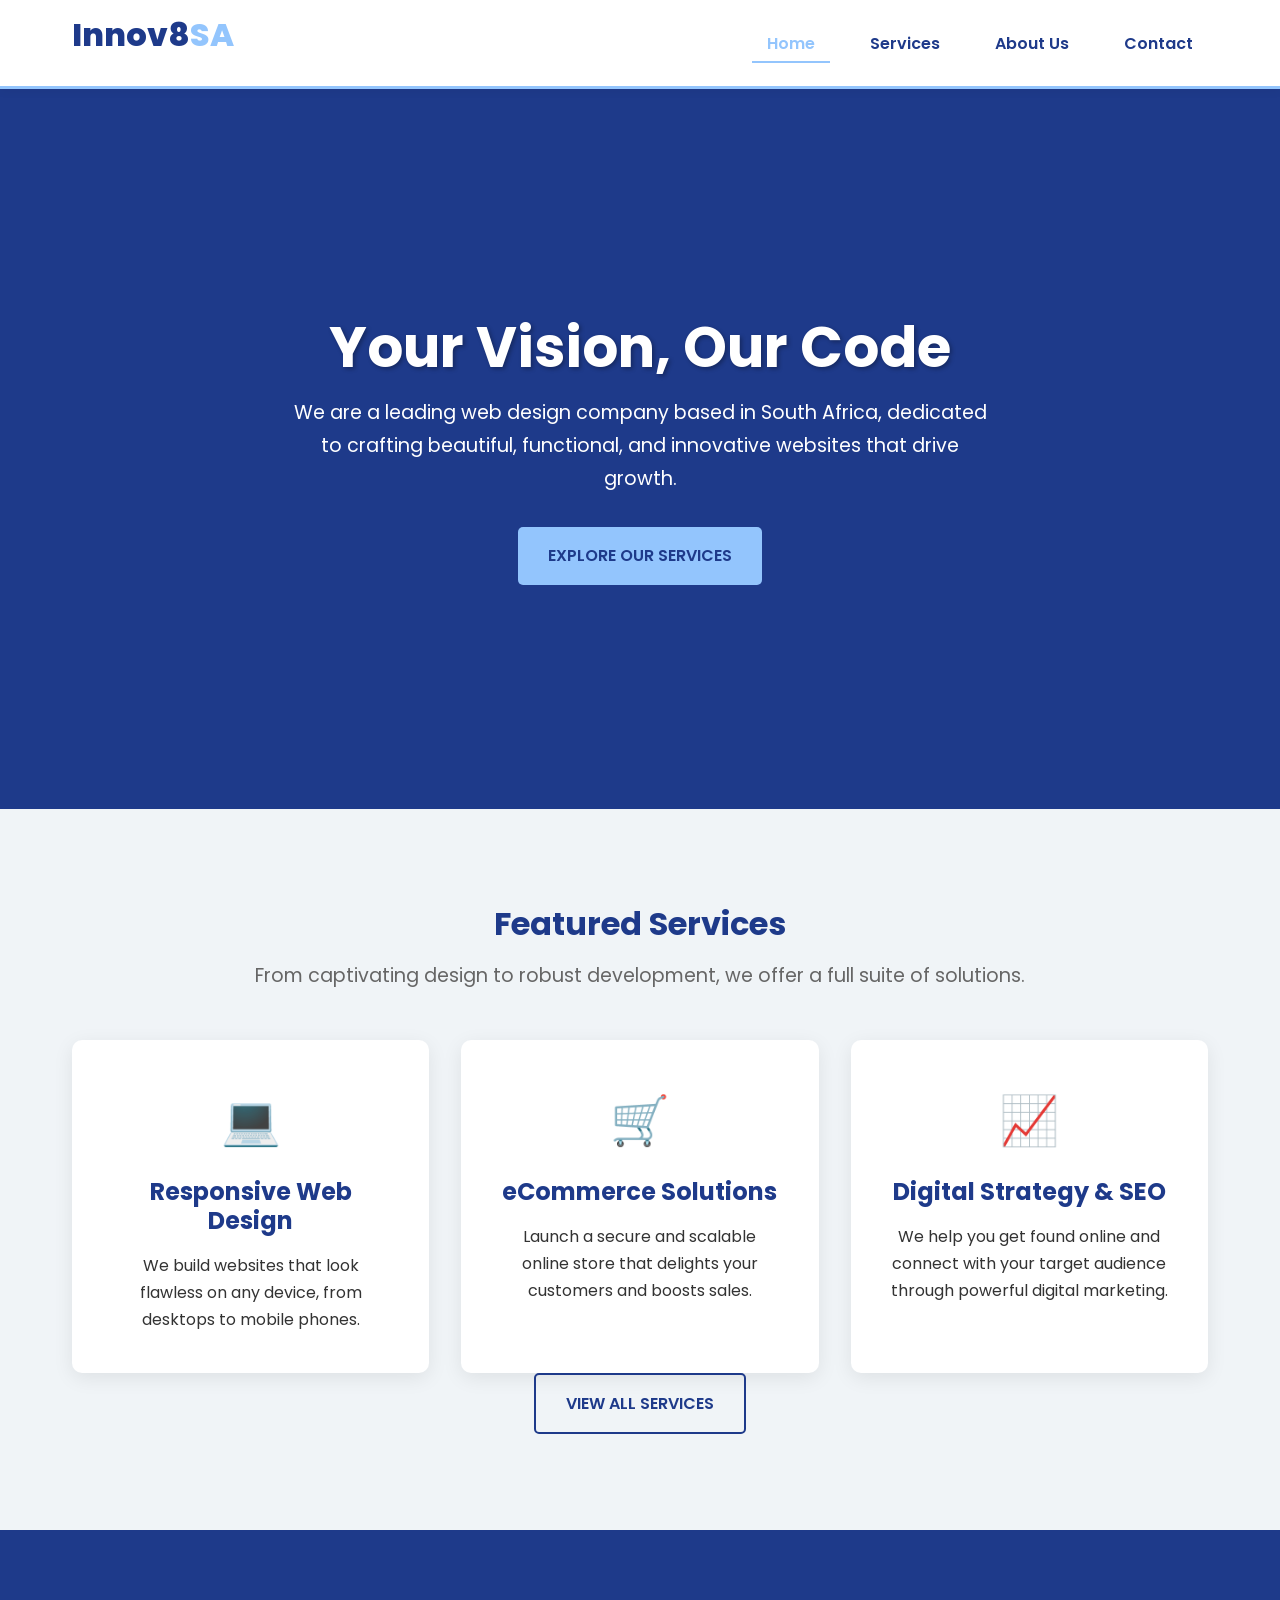
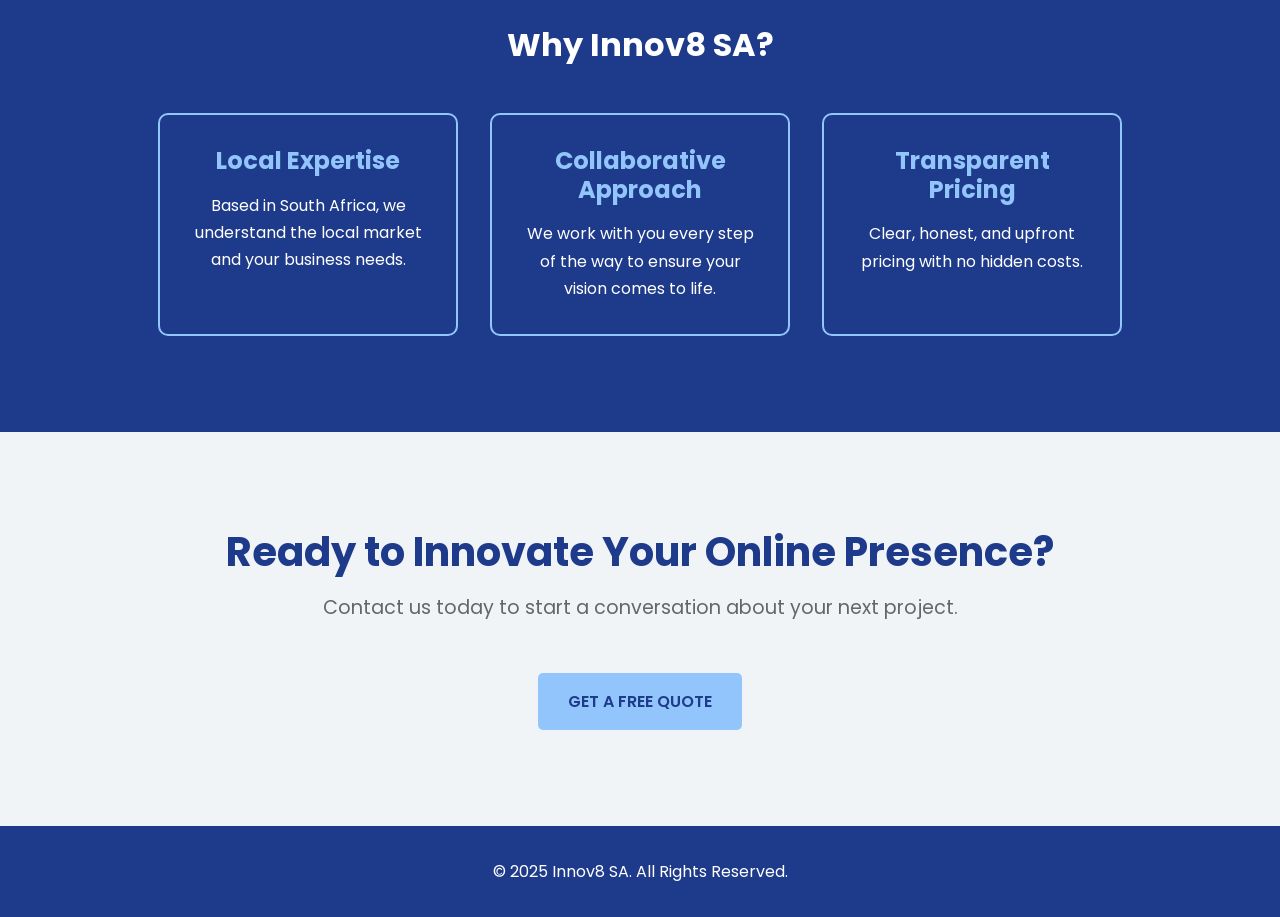
<file: index.html>
<!DOCTYPE html>
<html lang="en">
<head>
    <meta charset="UTF-8">
    <meta name="viewport" content="width=device-width, initial-scale=1.0">
    <title>Innov8 SA | Innovative Web Design in South Africa</title>
    <link rel="stylesheet" href="assets/css/style.css">
    <link rel="preconnect" href="https://fonts.googleapis.com">
    <link rel="preconnect" href="https://fonts.gstatic.com" crossorigin>
    <link href="https://fonts.googleapis.com/css2?family=Poppins:wght@400;600;700;800&display=swap" rel="stylesheet">
</head>
<body>

    <header class="main-header">
        <div class="container">
            <h1 class="logo"><a href="index.html">Innov8<span>SA</span></a></h1>
            <nav class="main-nav">
                <ul>
                    <li><a href="index.html" class="active">Home</a></li>
                    <li><a href="services.html">Services</a></li>
                    <li><a href="about.html">About Us</a></li>
                    <li><a href="contact.html">Contact</a></li>
                </ul>
            </nav>
        </div>
    </header>

    <section id="hero" class="hero">
        <div class="container">
            <div>
                <h2>Your Vision, Our Code</h2>
                <p>We are a leading web design company based in South Africa, dedicated to crafting beautiful, functional, and innovative websites that drive growth.</p>
                <a href="services.html" class="btn">Explore Our Services</a>
            </div>
        </div>
    </section>

    <section id="featured-services" class="section-padding">
        <div class="container text-center">
            <h3>Featured Services</h3>
            <p class="section-subheading">From captivating design to robust development, we offer a full suite of solutions.</p>
            <div class="services-grid">
                <div class="service-item">
                    <div class="icon">💻</div>
                    <h4>Responsive Web Design</h4>
                    <p>We build websites that look flawless on any device, from desktops to mobile phones.</p>
                </div>
                <div class="service-item">
                    <div class="icon">🛒</div>
                    <h4>eCommerce Solutions</h4>
                    <p>Launch a secure and scalable online store that delights your customers and boosts sales.</p>
                </div>
                <div class="service-item">
                    <div class="icon">📈</div>
                    <h4>Digital Strategy & SEO</h4>
                    <p>We help you get found online and connect with your target audience through powerful digital marketing.</p>
                </div>
            </div>
            <a href="services.html" class="btn btn-secondary">View All Services</a>
        </div>
    </section>

    <section id="why-us" class="bg-dark section-padding">
        <div class="container text-center">
            <h3>Why Innov8 SA?</h3>
            <div class="why-us-grid">
                <div class="why-us-item">
                    <h4>Local Expertise</h4>
                    <p>Based in South Africa, we understand the local market and your business needs.</p>
                </div>
                <div class="why-us-item">
                    <h4>Collaborative Approach</h4>
                    <p>We work with you every step of the way to ensure your vision comes to life.</p>
                </div>
                <div class="why-us-item">
                    <h4>Transparent Pricing</h4>
                    <p>Clear, honest, and upfront pricing with no hidden costs.</p>
                </div>
            </div>
        </div>
    </section>

    <section id="cta" class="section-padding text-center">
        <div class="container">
            <h2>Ready to Innovate Your Online Presence?</h2>
            <p class="section-subheading">Contact us today to start a conversation about your next project.</p>
            <a href="contact.html" class="btn">Get a Free Quote</a>
        </div>
    </section>

    <footer class="main-footer">
        <div class="container">
            <p>&copy; 2025 Innov8 SA. All Rights Reserved.</p>
        </div>
    </footer>

    <script src="assets/js/script.js"></script>
</body>
</html>
</file>
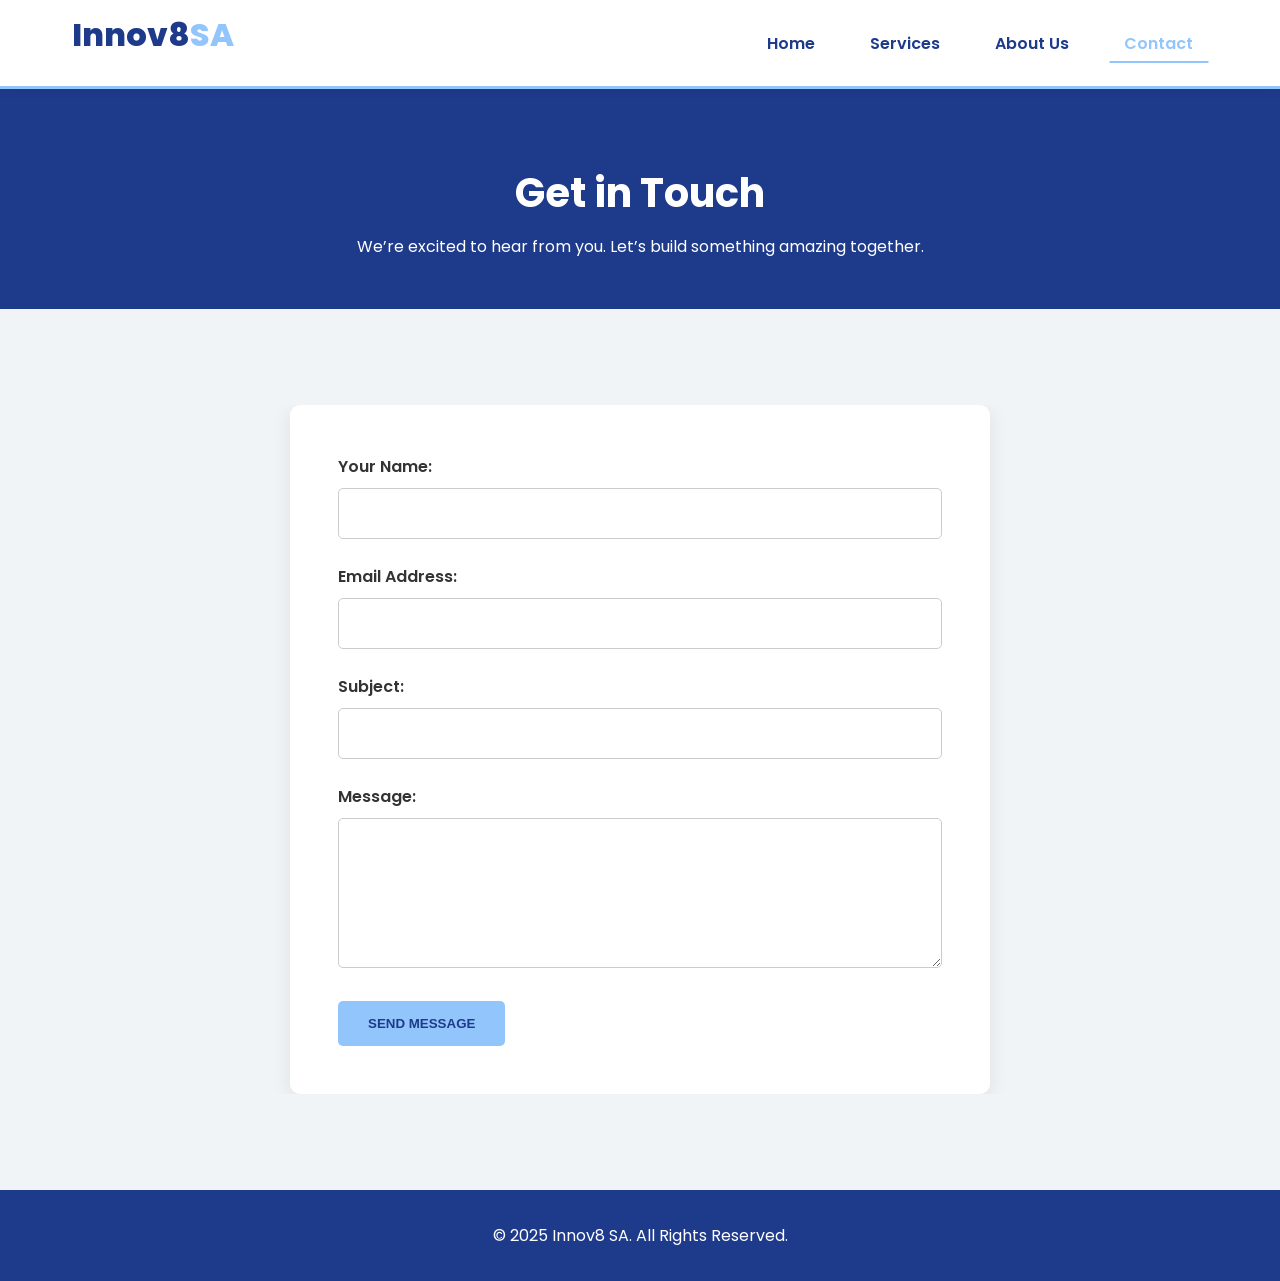
<file: contact.html>
<!DOCTYPE html>
<html lang="en">
<head>
  <meta charset="UTF-8" />
  <meta name="viewport" content="width=device-width, initial-scale=1.0"/>
  <title>Contact Us | Innov8 SA</title>

  <link rel="stylesheet" href="assets/css/style.css" />
  <link rel="preconnect" href="https://fonts.googleapis.com">
  <link rel="preconnect" href="https://fonts.gstatic.com" crossorigin>
  <link href="https://fonts.googleapis.com/css2?family=Poppins:wght@400;600;700;800&display=swap" rel="stylesheet">
</head>
<body>

  <header class="main-header">
    <div class="container">
      <h1 class="logo"><a href="index.html">Innov8<span>SA</span></a></h1>
      <nav class="main-nav">
        <ul>
          <li><a href="index.html">Home</a></li>
          <li><a href="services.html">Services</a></li>
          <li><a href="about.html">About Us</a></li>
          <li><a href="contact.html" class="active">Contact</a></li>
        </ul>
      </nav>
    </div>
  </header>

  <section class="page-header">
    <div class="container text-center">
      <h2>Get in Touch</h2>
      <p>We’re excited to hear from you. Let’s build something amazing together.</p>

      <!-- Optional hero image; replace path or remove if not needed -->
      <!-- <img src="assets/img/contact-hero.jpg" alt="Contact Innov8 SA" style="max-width:100%;height:auto"> -->
    </div>
  </section>

  <!-- Contact form -->
  <section id="contact-form-section" class="section-padding">
    <div class="container">
      <form action="send-email.php" method="POST" class="contact-form">
        <div class="form-group">
          <label for="name">Your Name:</label>
          <input type="text" id="name" name="name" required />
        </div>

        <div class="form-group">
          <label for="email">Email Address:</label>
          <input type="email" id="email" name="email" required />
        </div>

        <div class="form-group">
          <label for="subject">Subject:</label>
          <input type="text" id="subject" name="subject" required />
        </div>

        <div class="form-group">
          <label for="message">Message:</label>
          <textarea id="message" name="message" rows="6" required></textarea>
        </div>

        <button type="submit" class="btn">Send Message</button>
      </form>

    </div>
  </section>

 
  <footer class="main-footer">
    <div class="container">
      <p>&copy; 2025 Innov8 SA. All Rights Reserved.</p>
    </div>
  </footer>

  <script src="assets/js/script.js"></script>
</body>
</html>
</file>
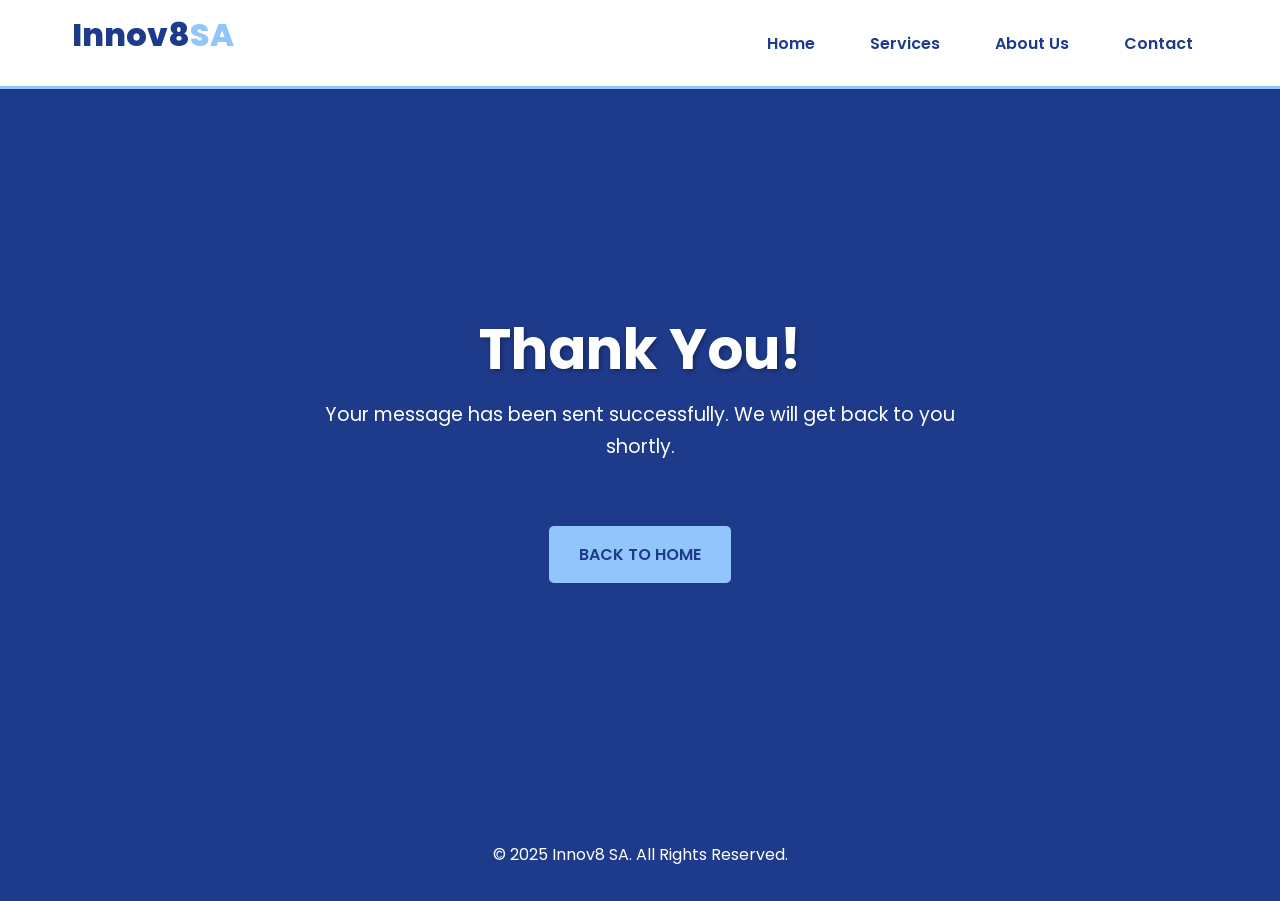
<file: thank-you.html>
<!DOCTYPE html>
<html lang="en">
<head>
  <meta charset="UTF-8" />
  <meta name="viewport" content="width=device-width, initial-scale=1" />
  <title>Thank You | Innov8 SA</title>
  <link rel="stylesheet" href="assets/css/style.css" />
  <link rel="preconnect" href="https://fonts.googleapis.com" />
  <link rel="preconnect" href="https://fonts.gstatic.com" crossorigin />
  <link href="https://fonts.googleapis.com/css2?family=Poppins:wght@400;600;700;800&display=swap" rel="stylesheet" />
</head>
<body>

  <header class="main-header">
    <div class="container">
      <h1 class="logo"><a href="index.html">Innov8<span>SA</span></a></h1>
      <nav class="main-nav">
        <ul>
          <li><a href="index.html">Home</a></li>
          <li><a href="services.html">Services</a></li>
          <li><a href="about.html">About Us</a></li>
          <li><a href="contact.html">Contact</a></li>
        </ul>
      </nav>
    </div>
  </header>

  <section id="hero" class="hero">
    <div class="container" style="text-align:center; padding-top: 80px; padding-bottom: 80px;">
      <h2>Thank You!</h2>
      <p>Your message has been sent successfully. We will get back to you shortly.</p>
      <a href="index.html" class="btn" style="margin-top: 30px;">Back to Home</a>
    </div>
  </section>

  <footer class="main-footer">
    <div class="container">
      <p>&copy; 2025 Innov8 SA. All Rights Reserved.</p>
    </div>
  </footer>

</body>
</html>
</file>
<file: assets/css/style.css>
/* Google Fonts Import */
@import url('https://fonts.googleapis.com/css2?family=Poppins:wght@400;600;700;800&display=swap');

/* Color Variables */
:root {
    --dark-blue: #1E3A8A;
    --sky-blue: #93C5FD;
    --white: #FFFFFF;
    --light-gray: #F0F4F7;
    --black-text: #333333;
    --poppins-font: 'Poppins', sans-serif;
}

/* Basic Reset and Global Styles */
* {
    margin: 0;
    padding: 0;
    box-sizing: border-box;
}

body {
    font-family: var(--poppins-font);
    line-height: 1.7;
    color: var(--black-text);
    background-color: var(--light-gray);
}

.container {
    max-width: 1200px;
    margin: auto;
    overflow: hidden;
    padding: 0 2rem;
}

h1, h2, h3, h4 {
    color: var(--dark-blue);
    font-weight: 700;
    line-height: 1.2;
    margin-bottom: 1rem;
}

h2 { font-size: 2.5rem; }
h3 { font-size: 2rem; }
h4 { font-size: 1.5rem; }

a {
    text-decoration: none;
    color: var(--sky-blue);
    transition: color 0.3s ease;
}

a:hover {
    color: var(--dark-blue);
}

.btn {
    display: inline-block;
    background: var(--sky-blue);
    color: var(--dark-blue);
    padding: 15px 30px;
    border-radius: 5px;
    font-weight: 600;
    text-transform: uppercase;
    transition: background-color 0.3s ease, transform 0.3s ease;
    border: none;
    cursor: pointer;
}

.btn:hover {
    background: #60a5fa; /* A slightly darker sky blue */
    transform: translateY(-2px);
}

.btn-secondary {
    background: none;
    border: 2px solid var(--dark-blue);
    color: var(--dark-blue);
}
.btn-secondary:hover {
    background: var(--dark-blue);
    color: var(--white);
    transform: translateY(-2px);
}

.text-center { text-align: center; }
.section-padding { padding: 6rem 0; }
.section-subheading {
    font-size: 1.2rem;
    color: #666;
    margin-bottom: 3rem;
}

/* Header & Navigation */
.main-header {
    background: var(--white);
    padding: 1rem 0;
    border-bottom: 3px solid var(--sky-blue);
    position: sticky;
    top: 0;
    z-index: 1000;
    box-shadow: 0 2px 10px rgba(0, 0, 0, 0.05);
}

.main-header .container {
    display: flex;
    justify-content: space-between;
    align-items: center;
}

.logo {
    font-size: 2rem;
    font-weight: 800;
}
.logo a { color: var(--dark-blue); }
.logo span {
    color: var(--sky-blue);
}

.main-nav ul {
    display: flex;
    list-style: none;
}

.main-nav ul li {
    margin-left: 25px;
}

.main-nav a {
    font-weight: 600;
    padding: 8px 15px;
    position: relative;
    color: var(--dark-blue);
}
.main-nav a.active, .main-nav a:hover {
    color: var(--sky-blue);
}
.main-nav a::after {
    content: '';
    position: absolute;
    left: 50%;
    bottom: 0;
    transform: translateX(-50%) scaleX(0);
    width: 100%;
    height: 2px;
    background: var(--sky-blue);
    transition: transform 0.3s ease;
}
.main-nav a.active::after, .main-nav a:hover::after {
    transform: translateX(-50%) scaleX(1);
}

/* Hero Section */
.hero {
    background: var(--dark-blue);
    color: var(--white);
    text-align: center;
    padding: 8rem 0;
    min-height: 80vh;
    display: flex;
    align-items: center;
    justify-content: center;
}
.hero h2 {
    font-size: 3.5rem;
    color: var(--white);
    text-shadow: 2px 2px 4px rgba(0, 0, 0, 0.3);
}
.hero p {
    font-size: 1.2rem;
    margin-bottom: 2rem;
    max-width: 700px;
    margin: 0 auto 2rem;
}

/* Featured Services Section */
.services-grid {
    display: grid;
    grid-template-columns: repeat(auto-fit, minmax(300px, 1fr));
    gap: 2rem;
    margin-top: 3rem;
}
.service-item {
    background: var(--white);
    padding: 2.5rem;
    border-radius: 10px;
    box-shadow: 0 5px 20px rgba(0, 0, 0, 0.08);
    transition: transform 0.3s ease, box-shadow 0.3s ease;
}
.service-item:hover {
    transform: translateY(-10px);
    box-shadow: 0 10px 30px rgba(0, 0, 0, 0.15);
}
.service-item .icon {
    font-size: 3rem;
    margin-bottom: 1rem;
}

/* Why Us Section */
.bg-dark {
    background: var(--dark-blue);
    color: var(--white);
}
.bg-dark h3 {
    color: var(--white);
}
.why-us-grid {
    display: flex;
    justify-content: center;
    gap: 2rem;
    margin-top: 3rem;
}
.why-us-item {
    flex: 1;
    max-width: 300px;
    border: 2px solid var(--sky-blue);
    padding: 2rem;
    border-radius: 10px;
}
.why-us-item h4 {
    color: var(--sky-blue);
}

/* Page Header */
.page-header {
    background: var(--dark-blue);
    color: var(--white);
    padding: 5rem 0 3rem;
}
.page-header h2 {
    color: var(--white);
}

/* Services Details Page */
.service-detail-item {
    display: flex;
    align-items: center;
    gap: 3rem;
    margin-bottom: 4rem;
}
.service-detail-item.reverse {
    flex-direction: row-reverse;
}
.service-detail-item .service-text {
    flex: 1;
}
.service-detail-item .service-image {
    flex: 1;
}
.service-detail-item img {
    max-width: 100%;
    height: auto;
    border-radius: 10px;
    box-shadow: 0 5px 15px rgba(0, 0, 0, 0.1);
}

/* About Us Page */
.about-flex {
    display: flex;
    align-items: center;
    gap: 4rem;
    flex-wrap: wrap;
}
.about-image, .about-text {
    flex: 1;
    min-width: 300px;
}
.about-text ul {
    list-style-type: none;
    margin-top: 1rem;
}
.about-text li {
    margin-bottom: 10px;
    position: relative;
    padding-left: 25px;
}
.about-text li::before {
    content: '→';
    position: absolute;
    left: 0;
    color: var(--sky-blue);
    font-weight: bold;
}

/* Contact Form Page */
.contact-form {
    max-width: 700px;
    margin: auto;
    background: var(--white);
    padding: 3rem;
    border-radius: 10px;
    box-shadow: 0 5px 20px rgba(0, 0, 0, 0.08);
}
.form-group {
    margin-bottom: 1.5rem;
}
.contact-form label {
    display: block;
    margin-bottom: 8px;
    font-weight: 600;
}
.contact-form input,
.contact-form textarea {
    width: 100%;
    padding: 12px;
    border: 1px solid #ccc;
    border-radius: 5px;
    font-family: inherit;
    font-size: 1rem;
    transition: border-color 0.3s ease;
}
.contact-form input:focus,
.contact-form textarea:focus {
    outline: none;
    border-color: var(--sky-blue);
}
.contact-form textarea {
    height: 150px;
}
.error-message {
    color: #e74c3c;
    font-size: 0.9rem;
    margin-top: 5px;
    display: block;
}

/* Footer */
.main-footer {
    background: var(--dark-blue);
    color: var(--white);
    text-align: center;
    padding: 2rem 0;
}

/* Responsive Design */
@media (max-width: 768px) {
    .main-header .container {
        flex-direction: column;
        text-align: center;
    }
    .main-nav {
        margin-top: 1rem;
    }
    .main-nav ul {
        flex-wrap: wrap;
        justify-content: center;
    }
    .main-nav ul li {
        margin: 0 10px 10px 10px;
    }
    .hero h2 {
        font-size: 2.5rem;
    }
    .service-detail-item,
    .service-detail-item.reverse,
    .about-flex {
        flex-direction: column;
        gap: 2rem;
    }
    .why-us-grid {
        flex-direction: column;
    }
    .why-us-item {
        max-width: 100%;
    }
    .contact-form {
        padding: 2rem;
    }
}
</file>
